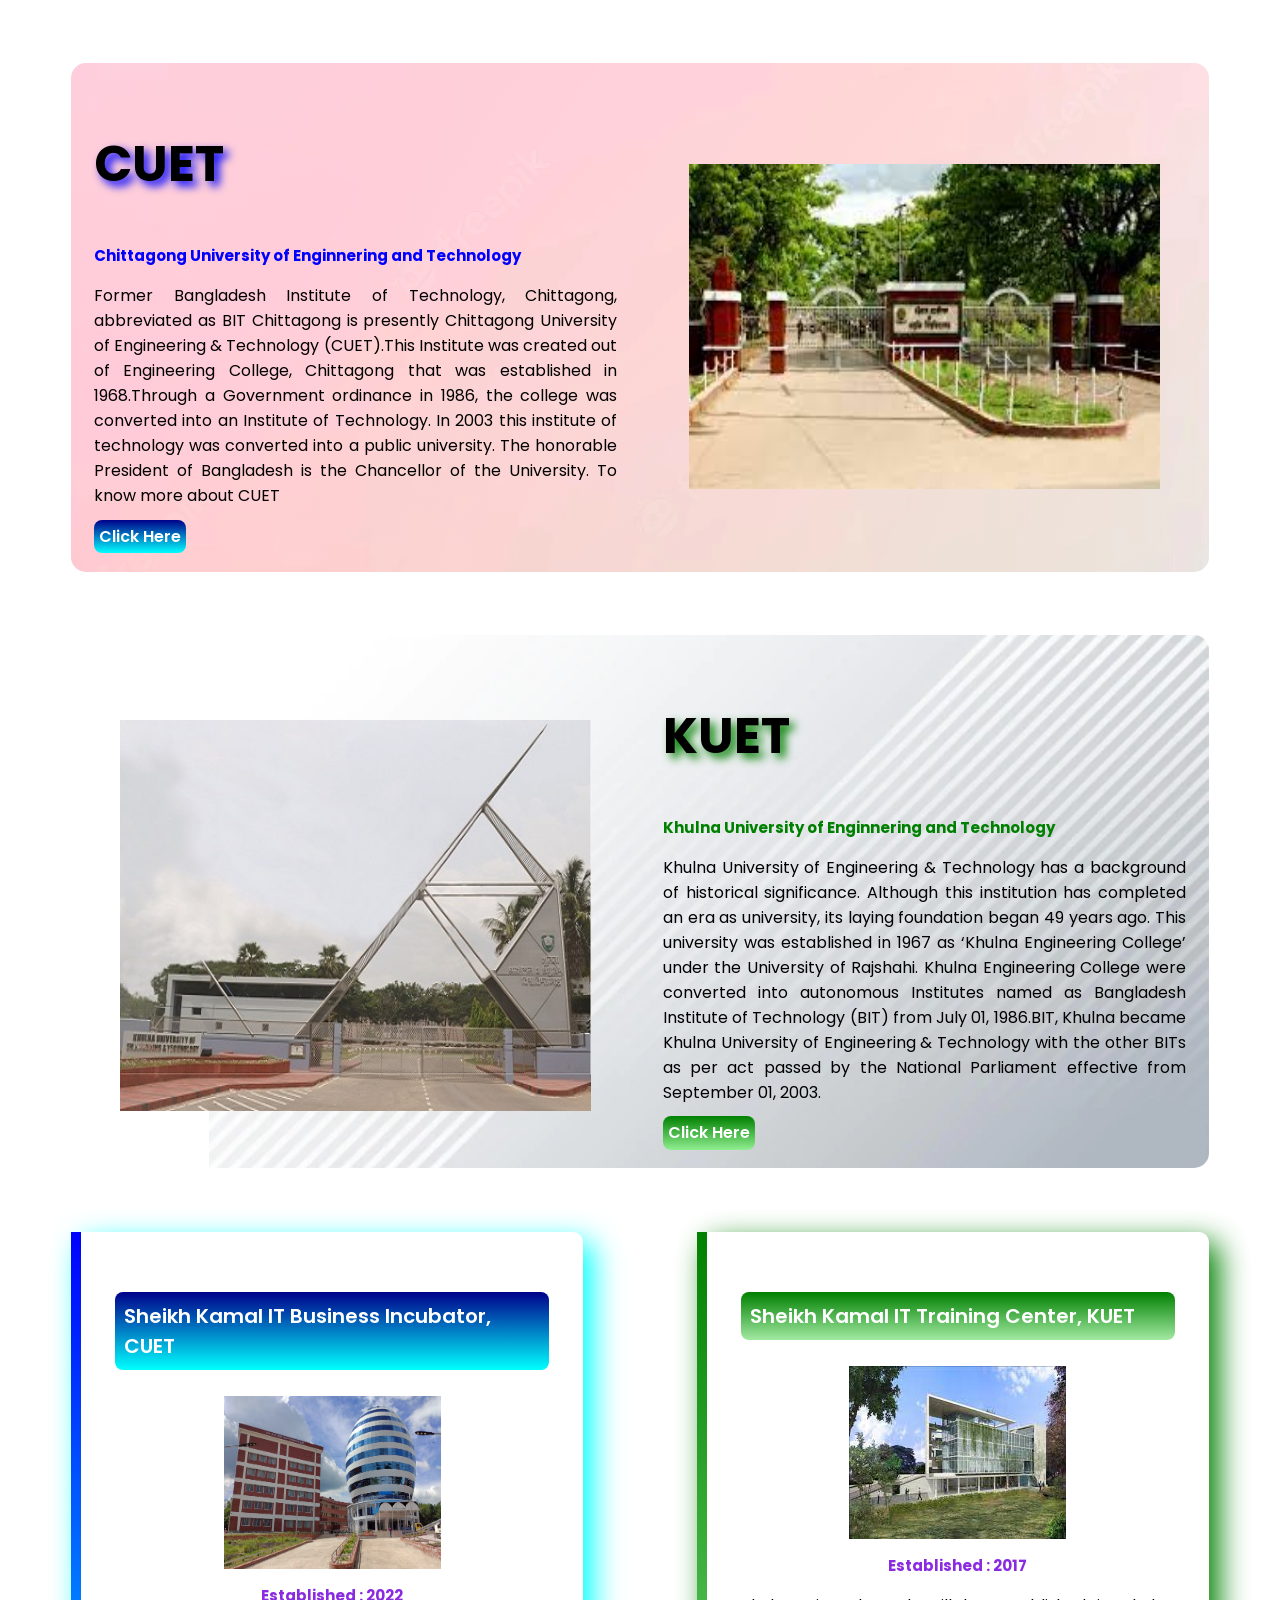
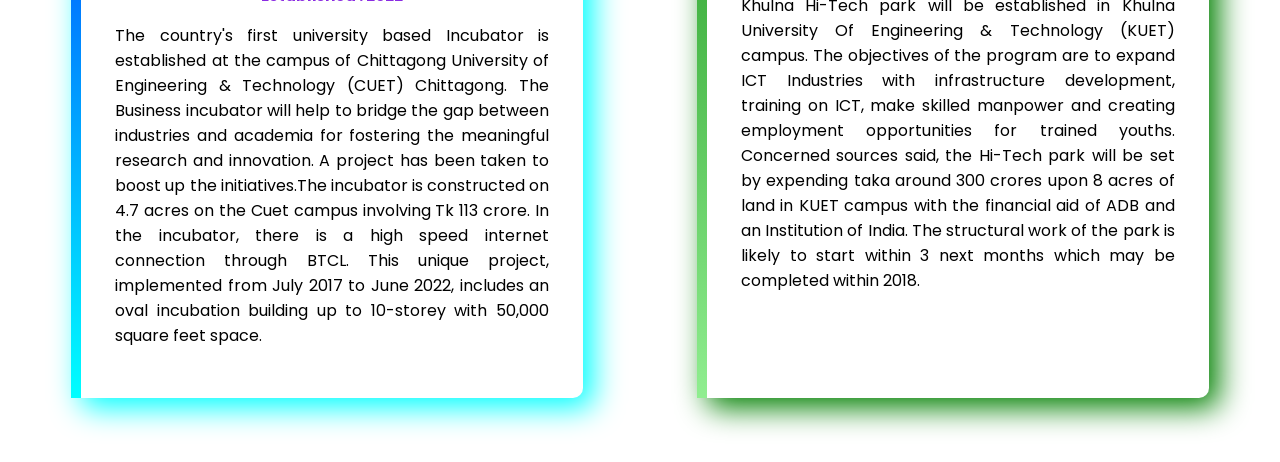
<file: index.html>
<!DOCTYPE html>
<html lang="en">

<head>
    <meta charset="UTF-8">
    <meta http-equiv="X-UA-Compatible" content="IE=edge">
    <meta name="viewport" content="width=device-width, initial-scale=1.0">
    <title>Practice port folio</title>
    <link rel="preconnect" href="https://fonts.googleapis.com">
    <link rel="preconnect" href="https://fonts.gstatic.com" crossorigin>
    <link href="https://fonts.googleapis.com/css2?family=Poppins&family=Roboto+Slab&display=swap" rel="stylesheet">
    <link rel="stylesheet" href="style.css">
</head>
<section class="cuet">
    <div class="CUET-gate">
        <h1 class="cuet-shad">CUET</h1>
        <h3><span class="cuet-name">Chittagong University of Enginnering and Technology</span></h3>
        <p>Former Bangladesh Institute of Technology, Chittagong, abbreviated as BIT Chittagong is presently Chittagong
            University of Engineering & Technology (CUET).This Institute was created out of Engineering College,
            Chittagong that
            was established in 1968.Through a Government ordinance in 1986, the college was converted into an Institute
            of
            Technology. In 2003 this institute of technology was converted into a public university. The honorable
            President of
            Bangladesh is the Chancellor of the University. To know more about CUET</p>
        <a class="cuet-website" href="https://www.cuet.ac.bd/">Click Here</a>
    </div>
    <div class="CUET-gate">
        <img src="./images/cuet gate.jpg" alt="">
    </div>
</section>
<section class="kuet">
    <div class="KUET-gate"><img src="./images/kuet gate 2.jpg" alt=""></div>
    <div class="KUET-gate">
        <h1 class="kuet-shad"> KUET</h1>
        <h3><span class="kuet-name">Khulna University of Enginnering and Technology</span></h3>
        <p>
            Khulna University of Engineering & Technology has a background of historical significance. Although this
            institution has completed an era as university, its laying foundation began 49 years ago. This university
            was established in 1967 as ‘Khulna Engineering College’ under the University of Rajshahi. Khulna Engineering
            College were converted into autonomous Institutes named as Bangladesh Institute of Technology (BIT) from
            July 01, 1986.BIT, Khulna became Khulna University of Engineering & Technology with the other BITs as per
            act passed by the National Parliament effective from September 01, 2003.
        </p>
        <a class="kuet-website" href="https://www.kuet.ac.bd/index.php/welcome/about_kuet">Click Here</a>
    </div>
</section>
<section class="it-park">
    <div class="cuet-it">
        <h4 class="headstyleC">Sheikh Kamal IT Business Incubator, CUET</h4>
        <img class="incube" src="./images/cuet incubator.jpeg" alt="">
        <h3 class="year">Established : 2022</h3>
        <p>
            The country's first university based Incubator is established at the campus of Chittagong University of
            Engineering & Technology (CUET) Chittagong. The Business incubator will help to bridge the gap between
            industries and academia for fostering the meaningful research and innovation. A project has been taken to
            boost up the initiatives.The incubator is constructed on 4.7 acres on the Cuet campus involving Tk 113
            crore. In the incubator, there is a high speed internet connection through BTCL. This unique project,
            implemented from July 2017 to June 2022, includes an oval incubation building up to 10-storey with 50,000
            square feet space.
        </p>
    </div>
    <div class="kuet-it">
        <h4 class="headstylek">Sheikh Kamal IT Training Center, KUET </h4>
        <img class="incube" src="./images/kuet it park.jpg" alt="">
        <h3 class="year">Established : 2017</h3>
        <p>
            Khulna Hi-Tech park will be established in Khulna University Of Engineering & Technology (KUET) campus.
            The objectives of the program are to expand ICT Industries with
            infrastructure development, training on ICT,
            make skilled manpower and creating employment opportunities for trained youths.
            Concerned sources said, the Hi-Tech park will be set by expending taka around 300 crores upon 8 acres of
            land in KUET campus with the financial aid of ADB and an Institution of India. The structural work of the
            park is likely to start within 3 next months which may be completed within 2018.
        </p>
    </div>

</section>

<body>

</body>

</html>
</file>
<file: style.css>
section {
    margin: 5%;
}

body {
    font-family: 'Poppins', sans-serif;
}

h1 {
    font-size: 50px;
}

.cuet-shad {
    text-shadow: 5px 5px 10px blue;
}

h3 {
    font-size: 15px;
}

.cuet-name {
    color: blue;
}

p {
    text-align: justify;
}

.cuet {
    display: flex;
    background-image: url(./images/bg\ 1.webp);
    margin: 10 px;
    border-radius: 15px;
}

.CUET-gate {
    width: 50%;
    padding: 2%;
}

.CUET-gate img {
    width: 90%;
    height: 70%;
    margin-top: 15%;
    margin-left: 5%;
}

.cuet-website {
    text-decoration: none;
    padding: 1%;
    background-image: linear-gradient(darkblue, cyan);
    color: white;
    font-weight: 550;
    border-radius: 8px;
}

.kuet-shad {
    text-shadow: 5px 5px 10px green;
}

.kuet-name {
    color: green;
}

.kuet {
    display: flex;
    background-image: url(./images/bg\ 2.webp);
    background-repeat: no-repeat;
    background-size: 1000px;
    background-position: right;
    margin: 10 px;
    border-radius: 15px;
}

.KUET-gate {
    width: 50%;
    padding: 2%;
}

.KUET-gate img {
    width: 90%;
    height: 80%;
    margin-top: 12%;
    margin-left: 5%;
}

.kuet-website {
    text-decoration: none;
    padding: 1%;
    background-image: linear-gradient(green, lightgreen);
    color: white;
    font-weight: 550;
    border-radius: 8px;
}

h4 {
    font-size: 20px;
}

.incube {
    height: 173px;
    width: 300px;
    display: block;
    margin-left: auto;
    margin-right: auto;
    width: 50%;
}

.it-park {
    display: flex;
}

.kuet-it {
    width: 50%;
    margin-left: 10%;
    box-shadow: 10px 10px 30px green;
    border-radius: 10px;
    padding: 3%;
    border-left: 10px solid;
    border-image: linear-gradient(green, lightgreen);
    border-image-slice: 1;
}

.cuet-it {
    width: 50%;
    box-shadow: 10px 10px 30px cyan;
    border-radius: 10px;
    padding: 3%;
    border-left: 10px solid;
    border-image: linear-gradient(blue, cyan);
    border-image-slice: 1;
}

.year {
    color: blueviolet;
    text-align: center;
}

.headstyleC {
    text-decoration: none;
    padding: 2%;
    background-image: linear-gradient(darkblue, cyan);
    color: white;
    font-weight: 550;
    border-radius: 8px;
}

.headstylek {
    text-decoration: none;
    padding: 2%;
    background-image: linear-gradient(green, rgb(162, 233, 162));
    color: white;
    font-weight: 550;
    border-radius: 8px;
}
</file>
